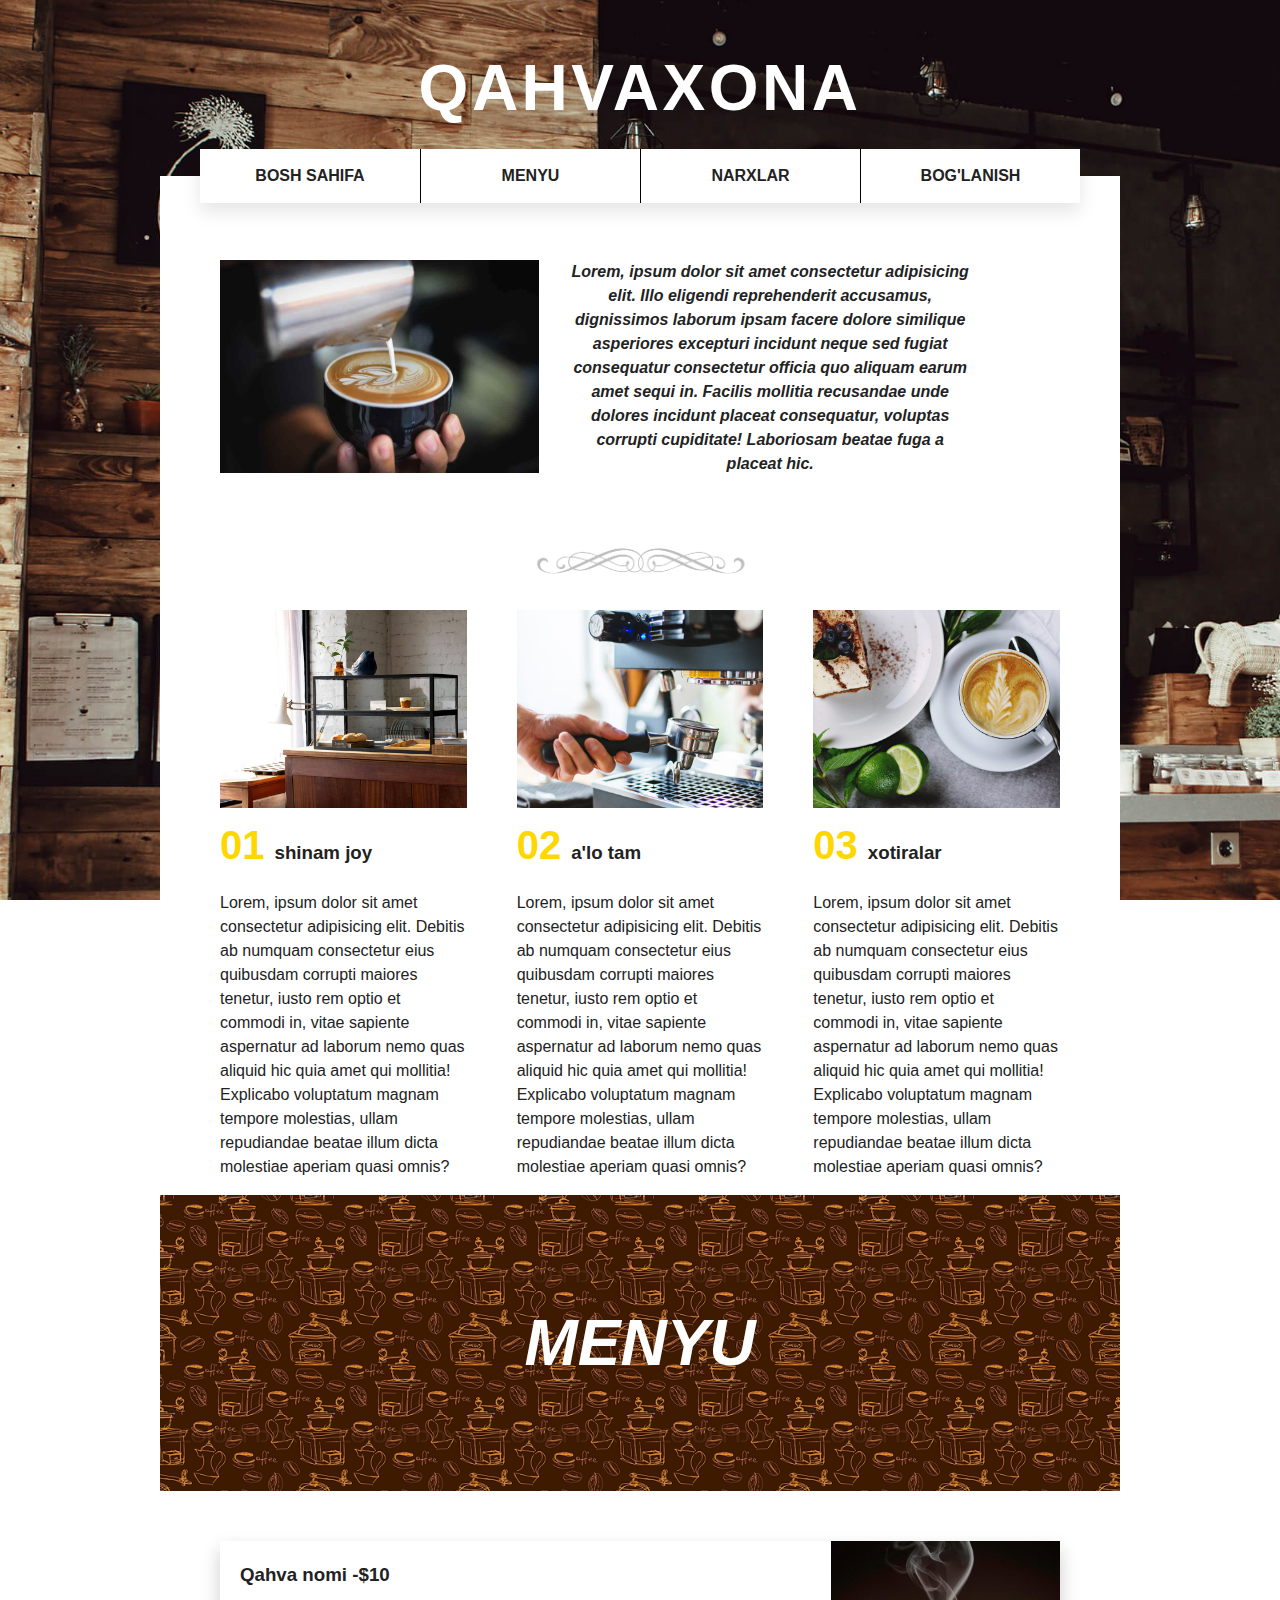
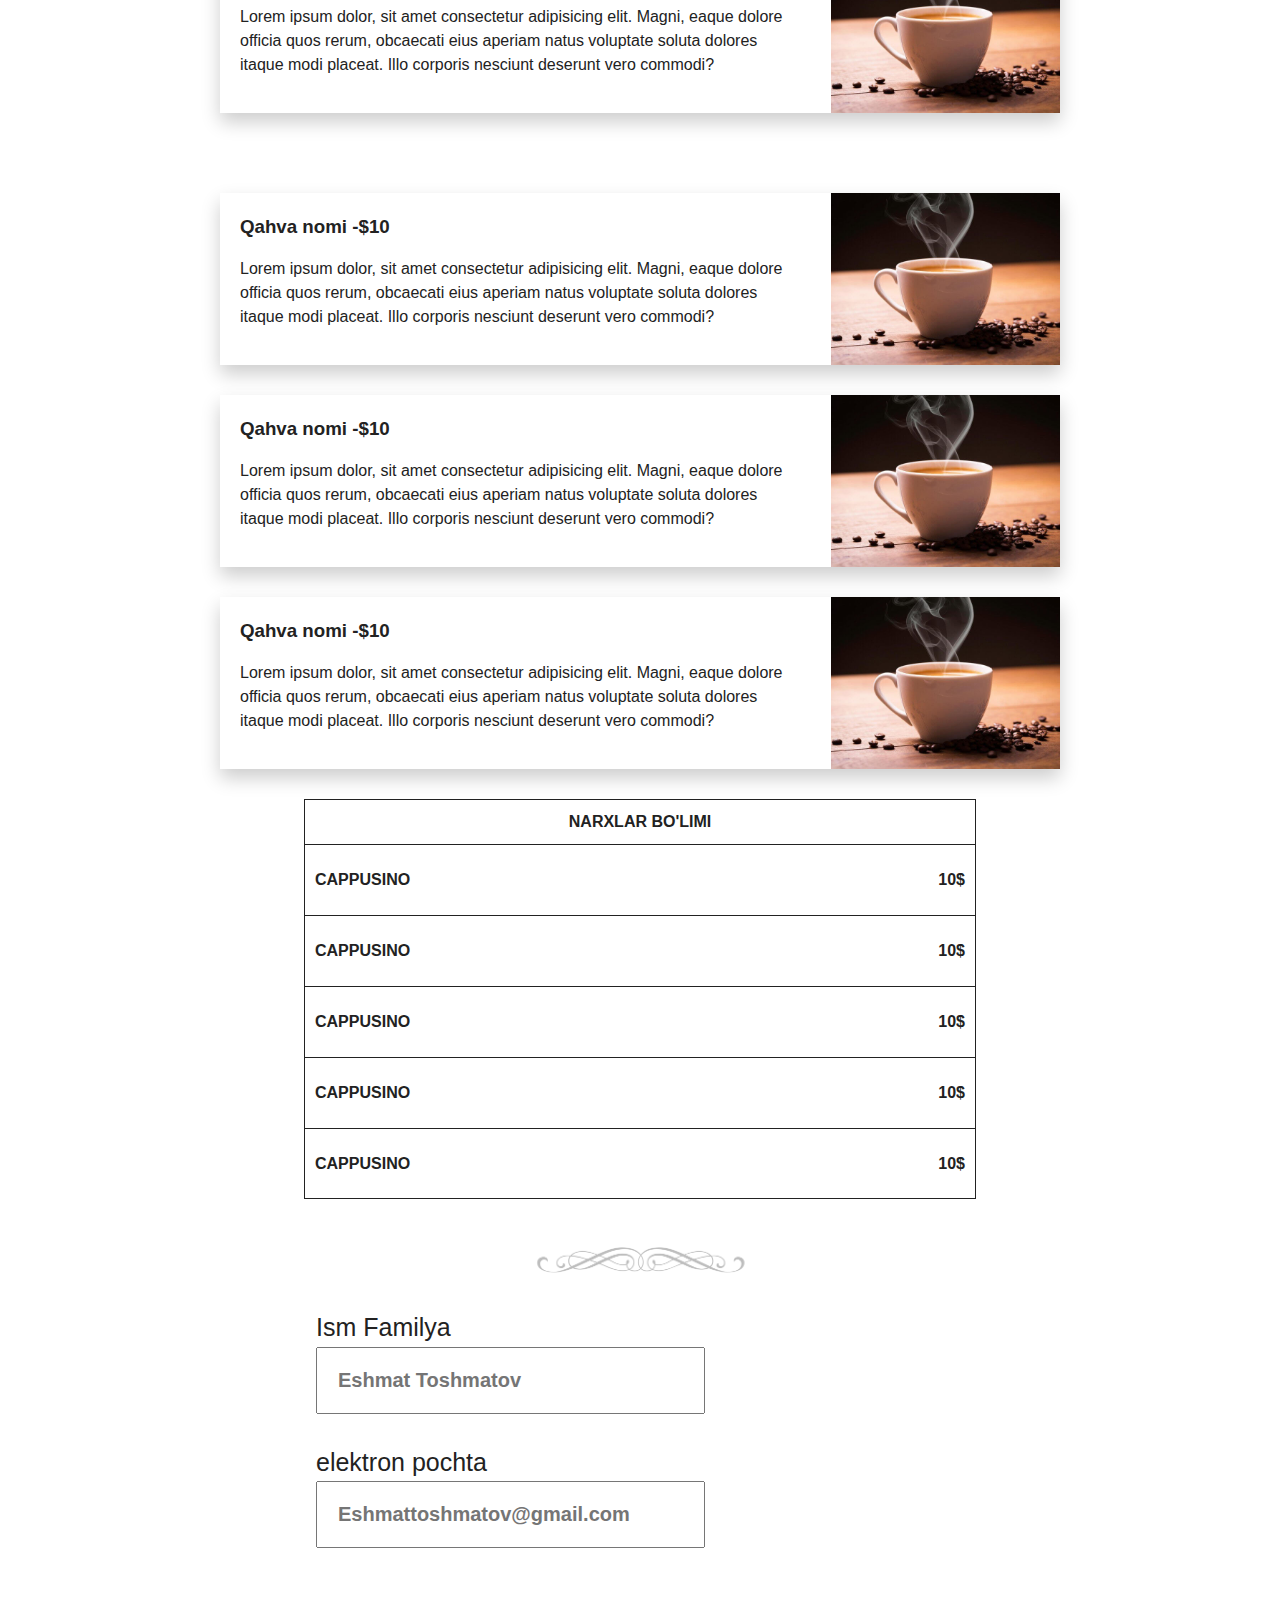
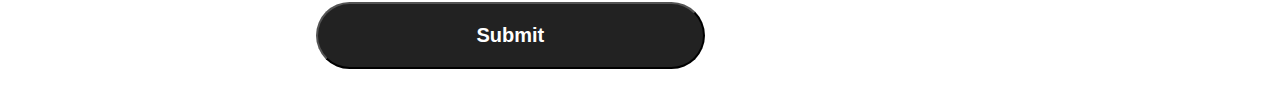
<file: Cafe/index.html>
<!DOCTYPE html>
<html lang="en">
<head>
    <meta charset="UTF-8">
    <meta name="viewport" content="width=device-width, initial-scale=1.0">
    <title>Document</title>
    <link rel="stylesheet" href="styles.css">
</head>
<body>
    <div class="container">
        <h1>Qahvaxona </h1>
        <div class="main__content">
           <nav class="sitenav">
            <ul class="sitenav_ul cf">
                <li class="sitenav_li"> <a class="sitenav_link" href="#">bosh sahifa</a></li>
                <li class="sitenav_li"> <a class="sitenav_link" href="#">menyu</a> </li>
                <li class="sitenav_li"><a class="sitenav_link" href="#">narxlar</a></li>
                <li class="sitenav_li"><a class="sitenav_link" href="#"> bog'lanish</a></li>
            </ul>
           </nav>  

           <div class="welcome__area cf">
            <div class="inner__container">
                <div class="welcome__img">
                    <img src="img/barista.jpg" alt="rasm">
                </div>
                <div class="welcome__text">Lorem, ipsum dolor sit amet consectetur adipisicing elit. Illo eligendi reprehenderit accusamus, dignissimos laborum ipsam facere dolore similique asperiores excepturi incidunt neque sed fugiat consequatur consectetur officia quo aliquam earum amet sequi in. Facilis mollitia recusandae unde dolores incidunt placeat consequatur, voluptas corrupti cupiditate! Laboriosam beatae fuga a placeat hic.</div>
            </div>
           </div>

           <hr>

           <div class="takliflar">
            <div class="inner__container cf">
               
                <div class="taklif">
                    <img class="taklif__img" src="img/taklif1.jpg" alt="rasm">
                    <h3 class="taklif__name"><span class="taklif__number"> 01</span>shinam joy</h3>
                    <p class="taklif__text">Lorem, ipsum dolor sit amet consectetur adipisicing elit. Debitis ab numquam consectetur eius quibusdam corrupti maiores tenetur, iusto rem optio et commodi in, vitae sapiente aspernatur ad laborum nemo quas aliquid hic quia amet qui mollitia! Explicabo voluptatum magnam tempore molestias, ullam repudiandae beatae illum dicta molestiae aperiam quasi omnis?</p>
                 </div>   

                 <div class="taklif">
                    <img class="taklif__img" src="img/taklif2.jpg" alt="rasm">
                    <h3 class="taklif__name"><span class="taklif__number"> 02</span>a'lo tam</h3>
                    <p class="taklif__text">Lorem, ipsum dolor sit amet consectetur adipisicing elit. Debitis ab numquam consectetur eius quibusdam corrupti maiores tenetur, iusto rem optio et commodi in, vitae sapiente aspernatur ad laborum nemo quas aliquid hic quia amet qui mollitia! Explicabo voluptatum magnam tempore molestias, ullam repudiandae beatae illum dicta molestiae aperiam quasi omnis?</p>
                 </div>   

                 <div class="taklif">
                    <img class="taklif__img" src="img/taklif3.jpg" alt="rasm">
                    <h3 class="taklif__name"><span class="taklif__number"> 03</span>xotiralar</h3>
                    <p class="taklif__text">Lorem, ipsum dolor sit amet consectetur adipisicing elit. Debitis ab numquam consectetur eius quibusdam corrupti maiores tenetur, iusto rem optio et commodi in, vitae sapiente aspernatur ad laborum nemo quas aliquid hic quia amet qui mollitia! Explicabo voluptatum magnam tempore molestias, ullam repudiandae beatae illum dicta molestiae aperiam quasi omnis?</p>
                 </div>   
            </div>

           </div> 
           
           <div class="menu_h2_wrapper">
            <h2 class="menu_h2">Menyu</h2>
           </div>
        
           <div class="qahvalar">
            <div class="inner__container">
                <div class="qahva cf">
                    <div class="qahva_matn">
                        <h3 class="qahva__nomi ">Qahva nomi -$10</h3>
                        <p class="qahva_matnbox">Lorem ipsum dolor, sit amet consectetur adipisicing elit. Magni, eaque dolore officia quos rerum, obcaecati eius aperiam natus voluptate soluta dolores itaque modi placeat. Illo corporis nesciunt deserunt vero commodi?</p>

                    </div>
                    <!-- <div class="qahva_rasm">
                        <img src="img/qahva1.jpg" alt="rasm"> -->
                    </div>
                </div>
            </div>

            <div class="inner__container">
                <div class="qahva cf">
                    <div class="qahva_matn">
                        <h3 class="qahva__nomi ">Qahva nomi -$10</h3>
                        <p class="qahva_matnbox">Lorem ipsum dolor, sit amet consectetur adipisicing elit. Magni, eaque dolore officia quos rerum, obcaecati eius aperiam natus voluptate soluta dolores itaque modi placeat. Illo corporis nesciunt deserunt vero commodi?</p>

                    </div>
                    <!-- <div class="qahva_rasm">
                        <img src="img/qahva1.jpg" alt="rasm"> -->
                    </div>
                </div>

                <div class="inner__container">
                    <div class="qahva cf">
                        <div class="qahva_matn">
                            <h3 class="qahva__nomi ">Qahva nomi -$10</h3>
                            <p class="qahva_matnbox">Lorem ipsum dolor, sit amet consectetur adipisicing elit. Magni, eaque dolore officia quos rerum, obcaecati eius aperiam natus voluptate soluta dolores itaque modi placeat. Illo corporis nesciunt deserunt vero commodi?</p>
    
                        </div>
                        <!-- <div class="qahva_rasm">
                            <img src="img/qahva1.jpg" alt="rasm"> -->
                        </div>
                    </div>

                    <div class="inner__container">
                        <div class="qahva cf">
                            <div class="qahva_matn">
                                <h3 class="qahva__nomi ">Qahva nomi -$10</h3>
                                <p class="qahva_matnbox">Lorem ipsum dolor, sit amet consectetur adipisicing elit. Magni, eaque dolore officia quos rerum, obcaecati eius aperiam natus voluptate soluta dolores itaque modi placeat. Illo corporis nesciunt deserunt vero commodi?</p>
        
                            </div>
                            <!-- <div class="qahva_rasm">
                                <img src="img/qahva1.jpg" alt="rasm"> -->
                            </div>
                        </div>
                     <div class="table__area">
                        <div class="inner__container">
                        <table>
                            <thead>
                                <tr>
                                    <th>narxlar bo'limi</th>
                                </tr>
                            </thead>
                            <tbody>
                                <tr>
                                    <td>
                                        cappusino <span class="qavha__narx">10$</span>
                                    </td>
                                </tr>

                                <tr>
                                    <td>
                                        cappusino <span class="qavha__narx">10$</span>
                                    </td>
                                </tr>

                                <tr>
                                    <td>
                                        cappusino <span class="qavha__narx">10$</span>
                                    </td>
                                </tr>

                                <tr>
                                    <td>
                                        cappusino <span class="qavha__narx">10$</span>
                                    </td>
                                </tr>

                                <tr>
                                    <td>
                                        cappusino <span class="qavha__narx">10$</span>
                                    </td>
                                </tr>
                                
                            </tbody>
                        </table>
                       </div>
                     </div><!--table__area-->

                     <hr>
                    <div class="input__part">
                        <div class="inner__container">
                        <label for="ism">Ism Familya</label>
                        <input id="ism" type="text" placeholder="Eshmat Toshmatov" required>
                    </div>

                    <div class="inner__container">
                        <label for="email">elektron pochta</label>
                        <input id="email" type="text" placeholder="Eshmattoshmatov@gmail.com" required>
                    </div>

                    <div class="inner__container">
                        <label for="submit"></label>
                        <input id="submit" type="submit" placeholder="ro'yxatdan o'tish" required>
                    </div>

                    </div>
                    
                     </div>
                </div>
             
                
    
        </div><!--main__content-->
    </div>
</body>
</html>
</file>
<file: Cafe/styles.css>
html{box-sizing: border-box;}
*,*,::after,::before{
    box-sizing: inherit;
}
body{
    min-height: 100vh;
    margin: 0;
    padding: 0;
    font-size: 16px;
    line-height: 1.5;
    color: #222;
    font-family: 'Lucida Sans', 'Lucida Sans Regular', 'Lucida Grande', 'Lucida Sans Unicode', Geneva, Verdana, sans-serif;
    background: url(img/qahvaxona.jpg) no-repeat center top fixed ;
    background-size: cover;
}
h1,h2,h3,h4,h5,h6{
    font-family: 'Segoe UI', Tahoma, Geneva, Verdana, sans-serif;
    margin: 0;
}
.cf::after{
    content: "";
    display: table;
    clear: both;
}
h1{
    color: #fff;
    text-align: center;
    text-transform: uppercase;
    letter-spacing: 3.5px;
    font-size: 4rem;
    padding: 40px 0;
}
.container{
    width: 960px;
    margin: 0 auto;
}
.inner__container{
    padding: 0 60px;
}
.main__content{
    background-color: #fff; 
}
.sitenav{
    width: 880px;
    margin: 0 auto;
    transform: translateY(-50%);
    background-color: #fff;
    box-shadow: 0 9px 18px 0 rgba(0, 0, 0, .1);
}
.sitenav_ul{
    padding: 0;
    margin: 0;
    list-style-type: none;
}
.sitenav_li{
   float: left;
   width: 25%;
   text-align: center;
}
.sitenav_link{
    display: block;
    padding: 15px;
    text-decoration: none;
    color: #222;
    font-weight: bold;
    text-transform: uppercase;
    transition: all .5s ease;
}
.sitenav_link:hover{
    background-color: #222;
    color: gold;
}
.sitenav_li+ .sitenav_li{
    border-left: 1px solid black;
}
.welcome__area{
    padding: 30px 0;
}
img{max-width: 100%;}
    
.welcome__img{
    top: 50%;
    float: left;
    width: 38%;
}
.welcome__text{
 width: 55%;
 float: left;
 text-align: center;
 padding: 0 30px;
 font-weight: bold;
 font-style: italic;
}
hr{
    border: none;
    height: 60px;
    background: url(img/hr.png) no-repeat center  center ;
    background-size: contain;
    margin: 20px 0;
}
.taklif {
    float: left;
 width: calc((100% - 100px) /3);
}
.taklif+.taklif{
    margin-left: 50px;
}
.taklif__number{
    color: gold;
    font-size: 2.5rem;
    margin-right: 10px;
}
.menu_h2_wrapper{
    padding: 100px 0;
    background: url(img/menu-bg.jpg);
    background-size: 160px;
}
.menu_h2{
    color: #fff;
    font-size: 4rem;
    font-style: italic;
    text-transform: uppercase;
    text-align: center;
}
.qahva_matn{
    float: left;
    width: 70%;
    padding: 20px;
}
.qahva_rasm{
    width: 30%;
    float: left;
}
.qahvalar{
    padding: 50px 0;
}
.qahva{
    background: url(img/qahva1.jpg) no-repeat right top;
    background-size: contain;
    box-shadow: 0 9px 18px 0 rgba(0, 0, 0, .2);
    margin:0 0 30px;
}
.qahva:nth-of-type(even) .qahva_matn{
    margin-left: auto;
}
.table__area{
    margin-bottom: 30px;
}
table,td,th{
    border: 1px solid #222;
    border-collapse: collapse;

}
table{
    width: 80%;
    margin: 0 auto;
    min-height: 400px;
}
span{
    display: inline-block;
}
.qavha__narx{

    float: right;
}
td,th{
    padding: 10px;
    font-weight: bold;
    text-transform: uppercase;
}
tr{transition: .5s ease all;}
tr:hover{
    background-color: gold;
}
.input__part{
    width: 80%;
    margin: 0 auto;
}
label{
    display: inline-block;
    width: 60%;
    font-size: 25px;
}
input{
    width: 60%;
    margin-bottom: 30px;
    padding: 20px;
    font-weight: bold;
    font-size: 20px;
}
input[id="submit"]{
    
    background-color: #222;
    color: #fff;
    border-radius: 40px;
    transition: .5s ease all;
}
input[id="submit"]:hover{
    transform: translateY(-10%);
    background-color: seagreen;
    font-size: 28px;
}
</file>
